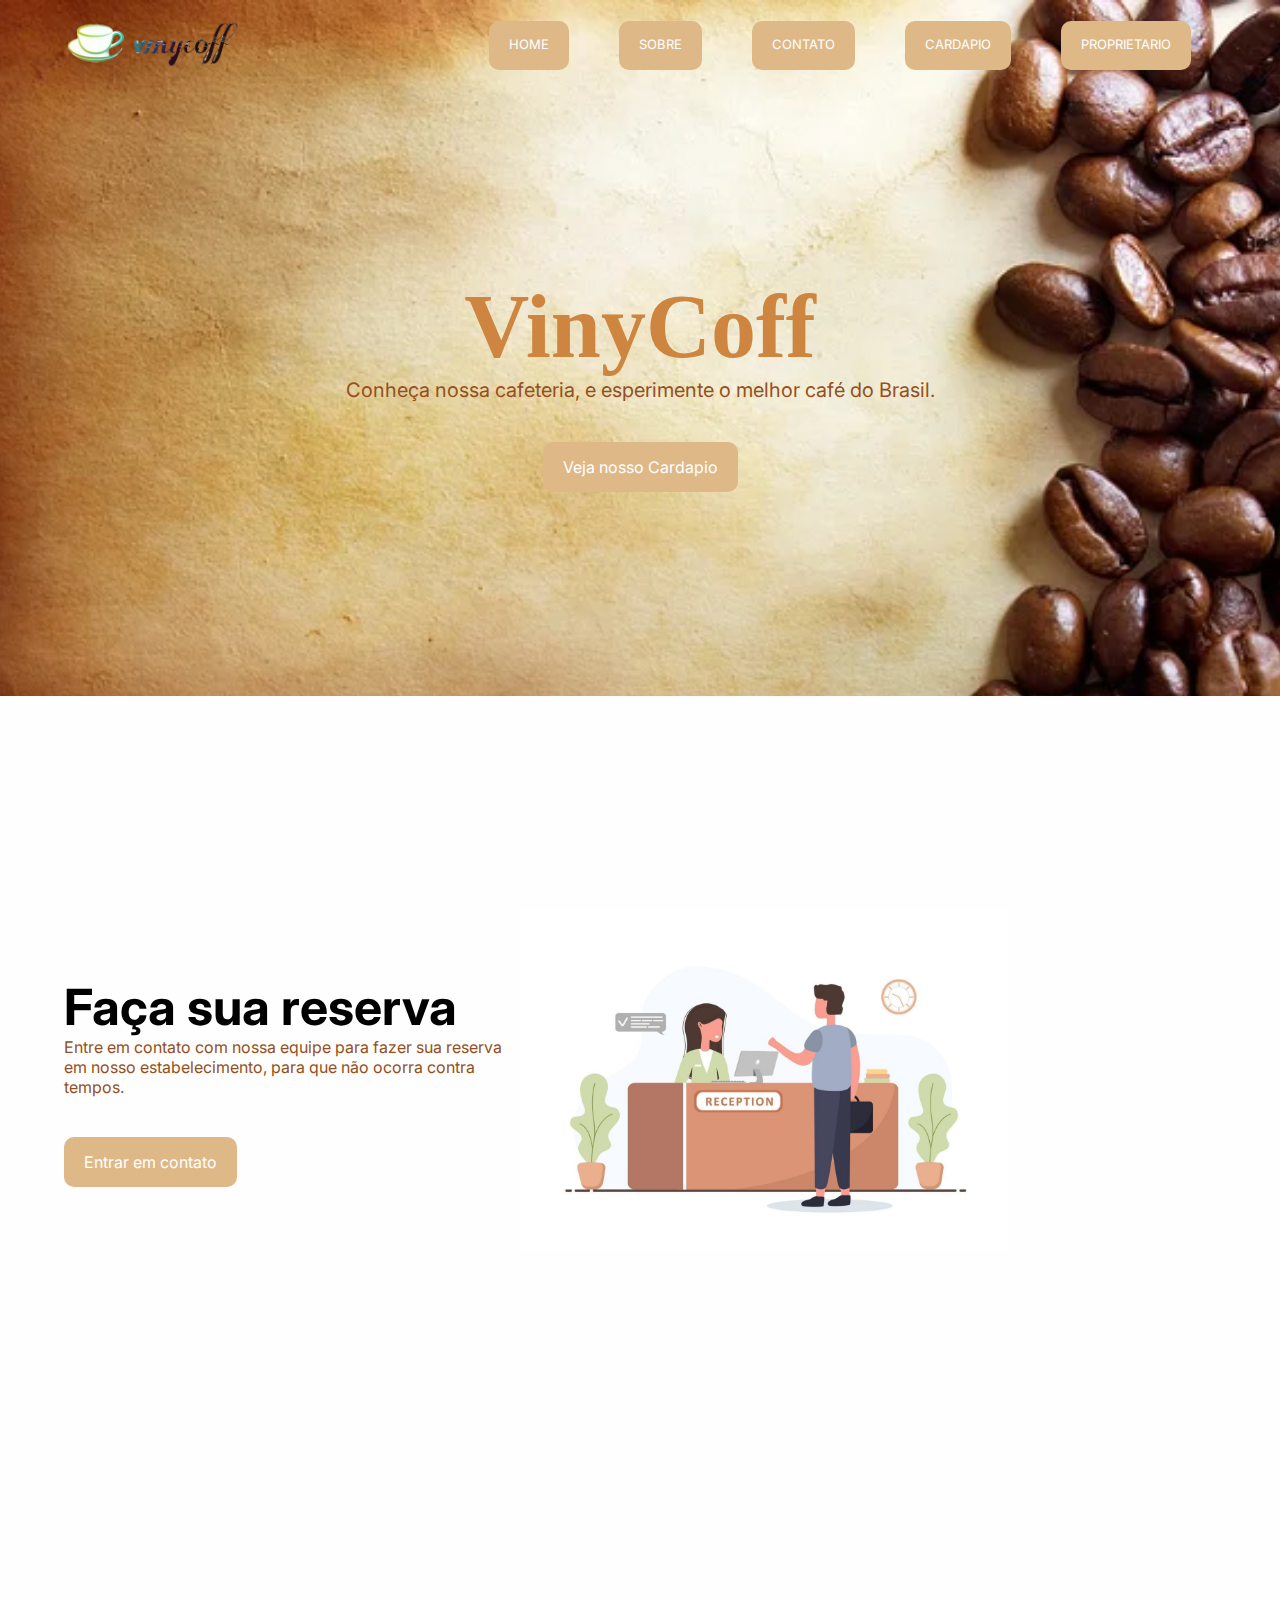
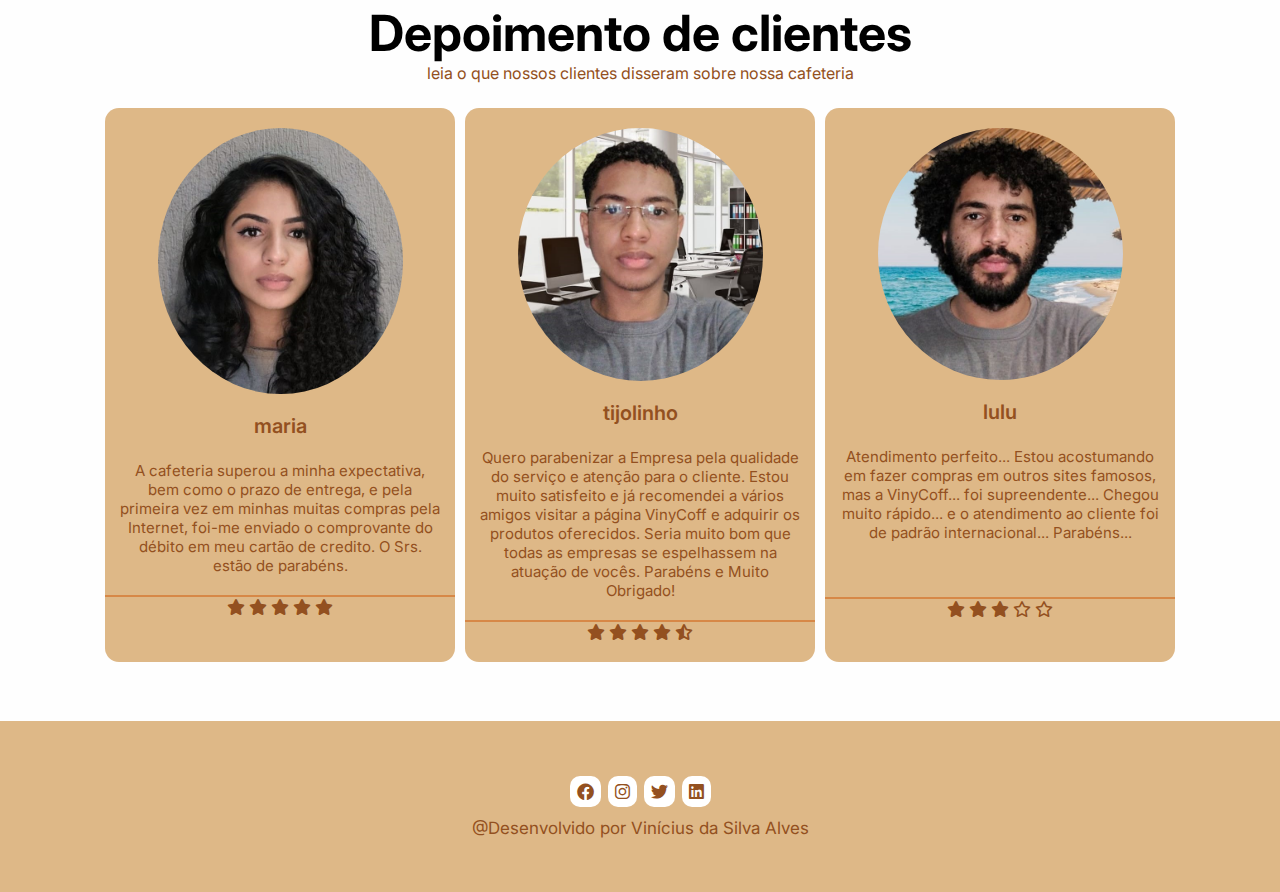
<file: index.html>
<!DOCTYPE html>
    <head>
        <meta charset="UTF-8">
        <meta name="viewport" content="width=device-width, initial-scale=1.0">
        <link rel="stylesheet" href="https://cdnjs.cloudflare.com/ajax/libs/font-awesome/6.0.0/css/all.min.css">
        <title>Venda de Café</title>
        <link rel="stylesheet" href="css/config.css">
        </head>
    <body>
        

        <header style="background-image: url(imagens/backcafé.jpg);">
            <div class="conti">
                <nav>
                    <a href="index.html">
                        <img src="imagens/title.png" alt="logo" width="180">
                    </a>
                    <ul class="ul">
                        <a class="btn" href="index.html">Home</a>
                        <a class="btn" href="sobre.html">Sobre</a>
                        <a class="btn" href="contato.html">Contato</a>
                        <a class="btn" href="cardapio.html">cardapio</a>
                        <a class="btn" href="proprietario.html">proprietario</a>
                        <div class="close-icon" onclick="closeMenu()">
                            <i class="fa-regular fa-circle-xmark"></i>
                        </div>
                    </ul>
                    <div class="menu-icon" onclick="openMenu()">
                        <i class="fa-solid fa-bars"></i>
                    </div>
                </nav>
                <section class="banner">
                    <div class="ban">
                        <h1>VinyCoff</h1>
                        <p>Conheça nossa cafeteria, e esperimente o melhor café do Brasil.</p>
                        <br><br>
                        <a href="cardapio.html" class="btn animate-bnt">Veja nosso Cardapio</a>
                    </div>
                </section>
            </div>
        </header>
        <br><br><br><br><br><br><br><br>
        <section class="faca-mais">
            <div class="conti">
                <div class="faça-mais-texto">
                    <h3>Faça sua reserva</h3>
                    <p>Entre em contato com nossa equipe para fazer sua reserva em nosso estabelecimento, para que não ocorra contra tempos.</p>
                    <br><br>
                    <a href="contato.html" class="btn animate-bnt">Entrar em contato</a>
                </div>
                <div class="faça-mais-img">
                    <img src="imagens/reserva.jpg" alt="" width=70%">
                </div>
            </div>
        </section>
        <br><br><br><br><br><br><br><br><br><br><br><br>
        <section class="depoimento">
            <div class="conti">
                <h3>Depoimento de clientes</h3>
                <p>leia o que nossos clientes disseram sobre nossa cafeteria</p>
                <div class="card">
                    <div class="card-item">
                        <img src="imagens/feminino.jpg" alt="maria" width="70%">
                        <p class="nome-user">maria</p>
                        <p class="depoimento-user"> 
                            A cafeteria superou a minha expectativa, bem como o prazo de entrega, e 
                            pela primeira vez em minhas muitas compras pela Internet, foi-me enviado o 
                            comprovante do débito em meu
                             cartão de credito. O Srs. estão de parabéns.</p>
                        </p>
                        <div class="estrela">
                            <p> 
                                <i class="fas fa-star"></i>
                                <i class="fas fa-star"></i>
                                <i class="fas fa-star"></i>
                                <i class="fas fa-star"></i>
                                <i class="fa fa-star"></i></p>
                        </div>
                    </div>
                    <div class="card-item">
                        <img src="imagens/trabalho.jpg" alt="tijolinho" width="70%">
                        <p class="nome-user">tijolinho</p>
                        <p class="depoimento-user"> 
                            Quero parabenizar a Empresa pela qualidade do serviço e atenção para o cliente.
                            Estou muito satisfeito e já recomendei a vários amigos visitar a página VinyCoff
                            e adquirir os produtos oferecidos. Seria muito bom que todas as
                            empresas se espelhassem na atuação de vocês. Parabéns e Muito Obrigado!</p>
                        </p>
                        <div class="estrela">
                            <p> 
                                <i class="fas fa-star"></i>
                                <i class="fas fa-star"></i>
                                <i class="fas fa-star"></i>
                                <i class="fas fa-star"></i>
                                <i class="fas fa-star-half-stroke"></i></p>
                    </div>
                </div>
                <div class="card-item">
                    <img src="imagens/praia.jpg" alt="lulu" width="70%">
                    <p class="nome-user">lulu</p>
                    <p class="depoimento-user"> 
                        Atendimento perfeito... Estou acostumando em fazer compras em outros sites
                         famosos, mas a VinyCoff... foi supreendente... Chegou muito rápido...
                          e o atendimento ao cliente foi de padrão internacional... Parabéns...</p>
                          <br>
                    <div class="estrela">
                        <p> 
                            <i class="fas fa-star"></i>
                            <i class="fas fa-star"></i>
                            <i class="fas fa-star"></i>
                            <i class="fa-regular fa-star"></i>
                            <i class="fa-regular fa-star"></i></p>
                    </div>
                </div>
            </div>
        </section>

    <footer class="footer">
        <div class="conti">
            <div class="links">
                <a href="#"><i class="fab fa-facebook"></i></a>
                <a href="#"><i class="fab fa-instagram"></i></a>
                <a href="#"><i class="fab fa-twitter"></i></a>
                <a href="#"><i class="fab fa-linkedin"></i></a>
            </div>
            <p>@Desenvolvido por Vinícius da Silva Alves</p>
        </div>
    </footer>
        <script src="js/main.js"></script>
    </body>
</html>
</file>
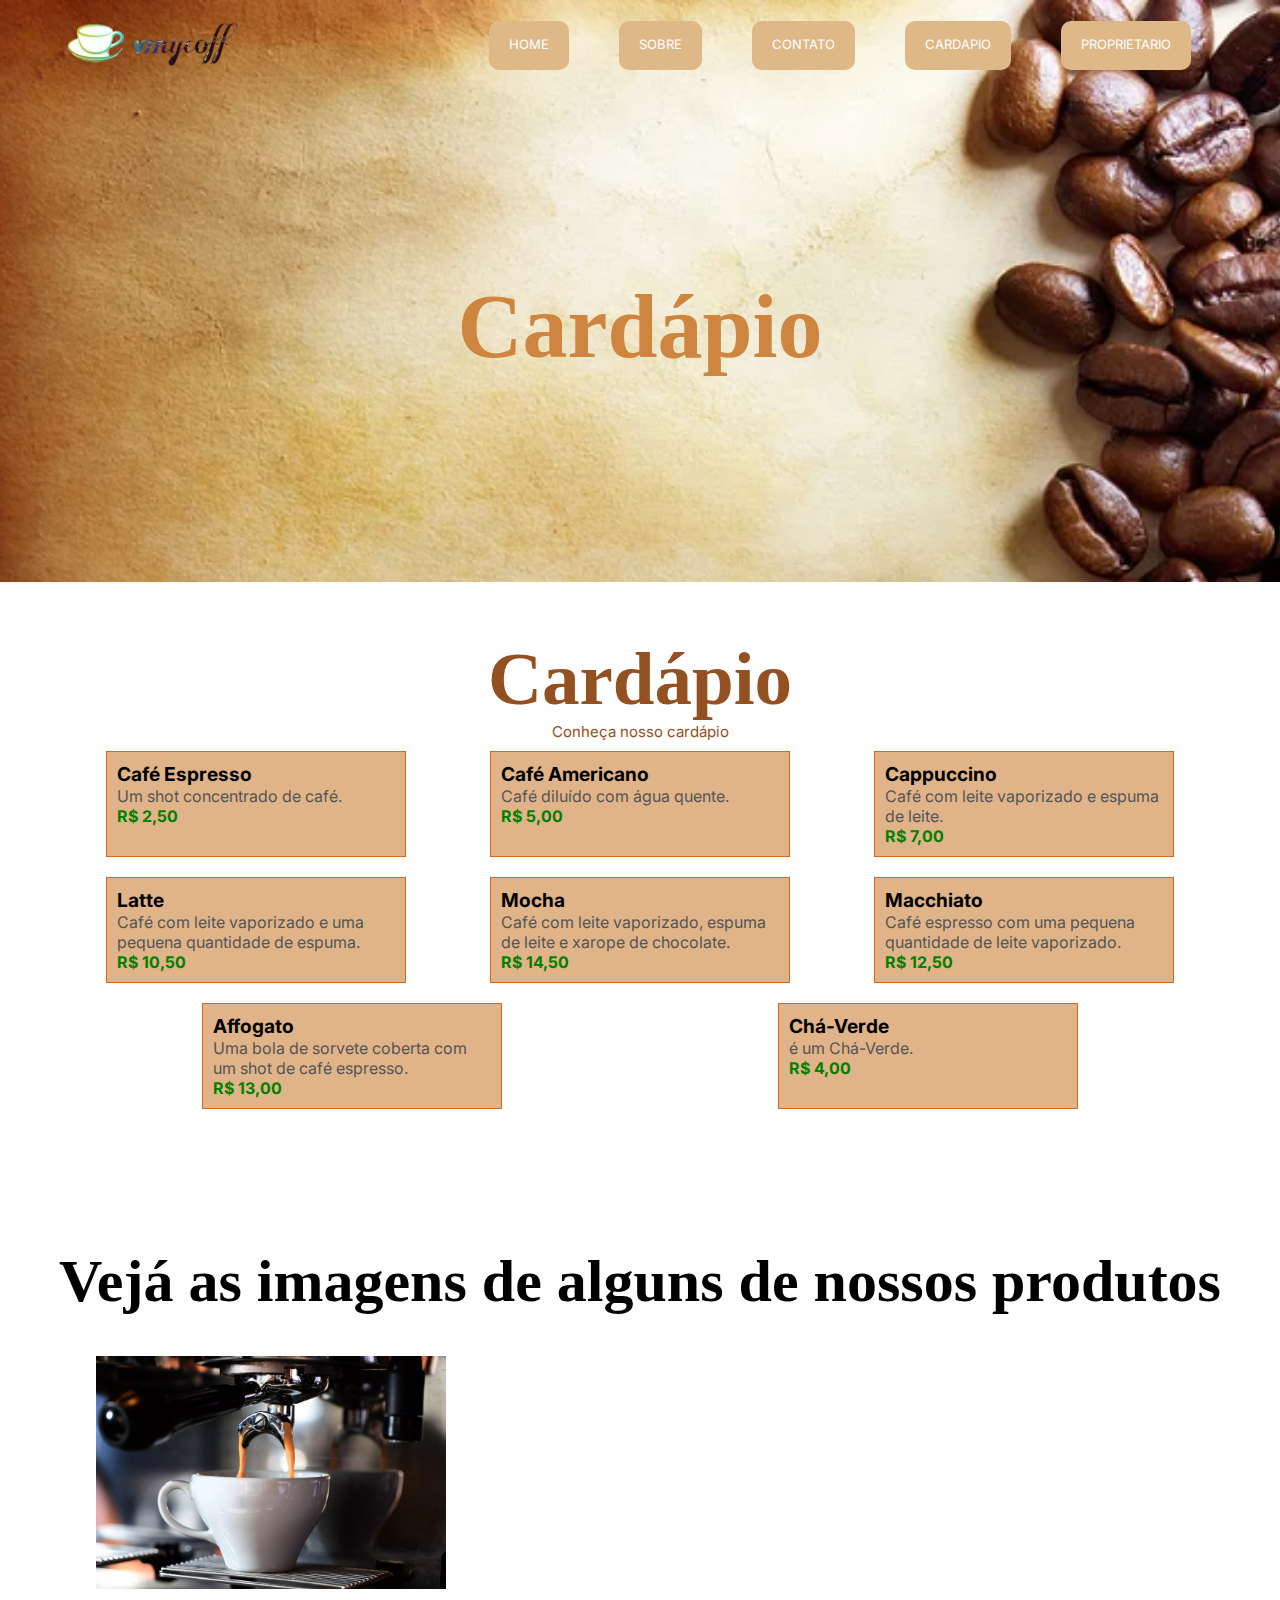
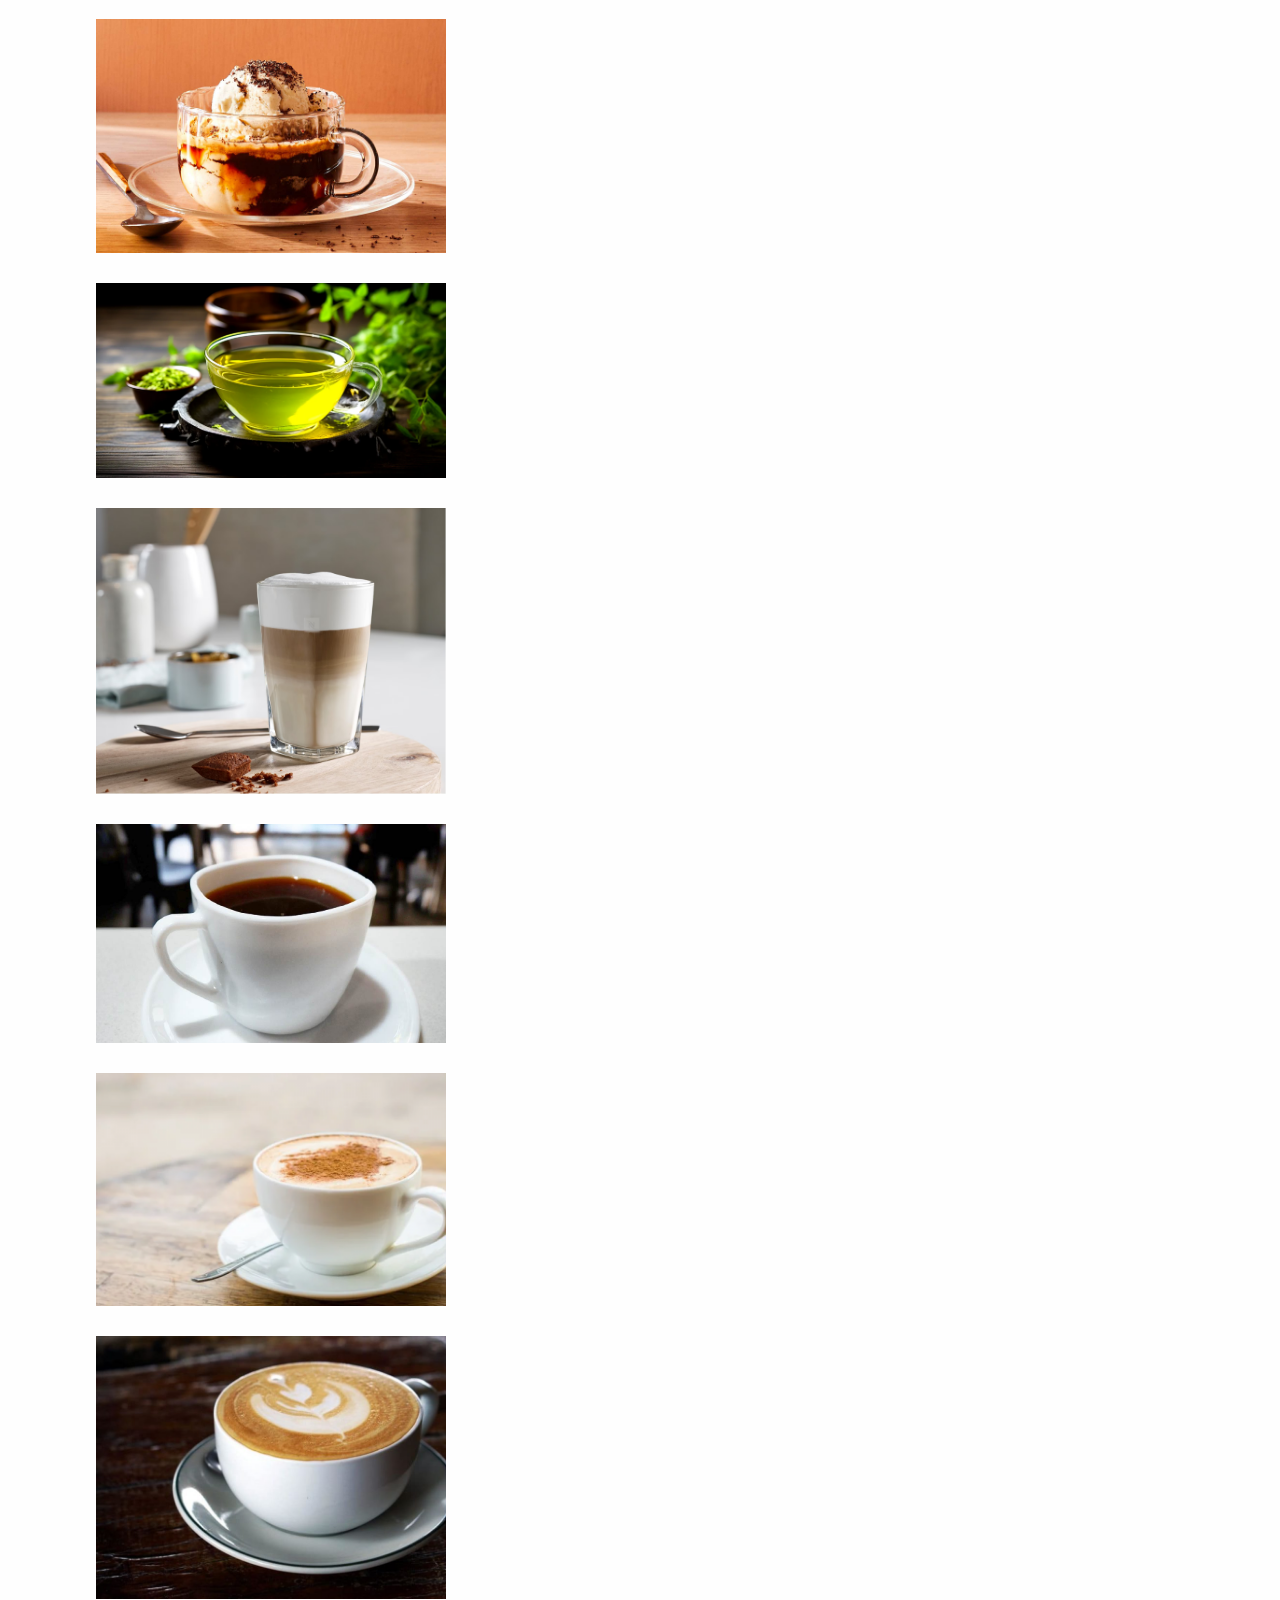
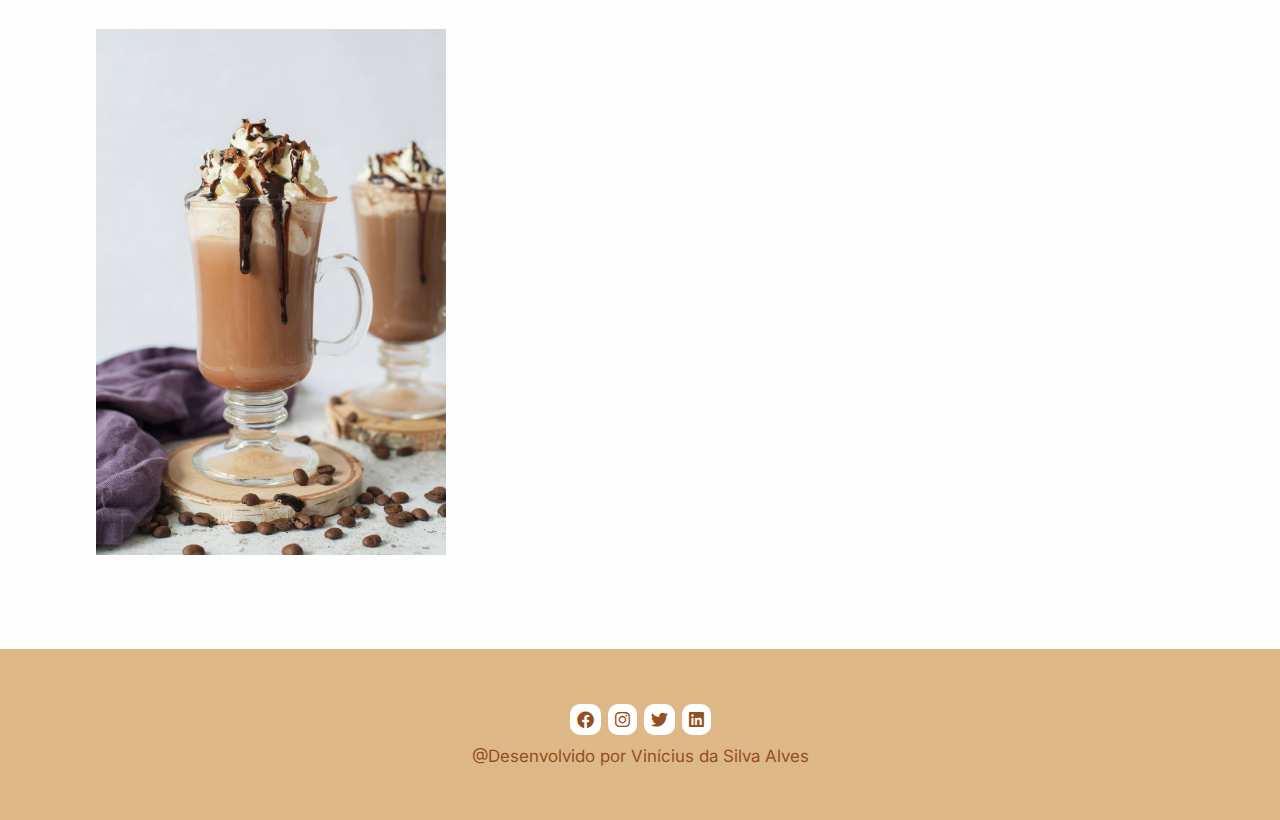
<file: cardapio.html>
<!DOCTYPE html>
    <head>
        <meta charset="UTF-8">
        <meta name="viewport" content="width=device-width, initial-scale=1.0">
        <link rel="stylesheet" href="https://cdnjs.cloudflare.com/ajax/libs/font-awesome/6.0.0/css/all.min.css">
        <title>Cardapio</title>
        <link rel="stylesheet" href="css/config.css">
        </head>
    <body>
        

        <header style="background-image: url(imagens/backcafé.jpg);">
            <div class="conti">
                <nav>
                    <a href="index.html">
                        <img src="imagens/title.png" alt="logo" width="180">
                    </a>
                    <ul class="ul">
                        <a class="btn" href="index.html">Home</a>
                        <a class="btn" href="sobre.html">Sobre</a>
                        <a class="btn" href="contato.html">Contato</a>
                        <a class="btn" href="cardapio.html">cardapio</a>
                        <a class="btn" href="proprietario.html">proprietario</a>
                        <div class="close-icon" onclick="closeMenu()">
                            <i class="fa-regular fa-circle-xmark"></i>
                        </div>
                    </ul>
                    <div class="menu-icon" onclick="openMenu()">
                        <i class="fa-solid fa-bars"></i>
                    </div>
                </nav>
                <section class="banner">
                    <div class="ban">
                        <h1>Cardápio</h1>
                    </div>
                </section>
            </div>
        </header>
        <section class="cardapio">
            <div class="conti">
                <h3>Cardápio</h3>
                <p>Conheça nosso cardápio</p>
                <div class="menu">
                    <div class="cafe-item">
                        <div class="cafe-title">Café Espresso</div>
                        <div class="cafe-description">Um shot concentrado de café.</div>
                        <div class="cafe-price">R$ 2,50</div>
                    </div>
            
                    <div class="cafe-item">
                        <div class="cafe-title">Café Americano</div>
                        <div class="cafe-description">Café diluído com água quente.</div>
                        <div class="cafe-price">R$ 5,00</div>
                    </div>
            
                    <div class="cafe-item">
                        <div class="cafe-title">Cappuccino</div>
                        <div class="cafe-description">Café com leite vaporizado e espuma de leite.</div>
                        <div class="cafe-price">R$ 7,00</div>
                    </div>
            
                    <div class="cafe-item">
                        <div class="cafe-title">Latte</div>
                        <div class="cafe-description">Café com leite vaporizado e uma pequena quantidade de espuma.</div>
                        <div class="cafe-price">R$ 10,50</div>
                    </div>
            
                    <div class="cafe-item">
                        <div class="cafe-title">Mocha</div>
                        <div class="cafe-description">Café com leite vaporizado, espuma de leite e xarope de chocolate.</div>
                        <div class="cafe-price">R$ 14,50</div>
                    </div>
            
                    <div class="cafe-item">
                        <div class="cafe-title">Macchiato</div>
                        <div class="cafe-description">Café espresso com uma pequena quantidade de leite vaporizado.</div>
                        <div class="cafe-price">R$ 12,50</div>
                    </div>
            
                    <div class="cafe-item">
                        <div class="cafe-title">Affogato</div>
                        <div class="cafe-description">Uma bola de sorvete coberta com um shot de café espresso.</div>
                        <div class="cafe-price">R$ 13,00</div>
                    </div>

                    <div class="cafe-item">
                        <div class="cafe-title">Chá-Verde</div>
                        <div class="cafe-description">é um Chá-Verde.</div>
                        <div class="cafe-price">R$ 4,00</div>
                    </div>
                </div>
                
            </div>
        </section>

        <section class="produto">
            <div class="produto-text">
                <h3>Vejá as imagens de alguns de nossos produtos</h3>
            </div>
            <div class="produto-img">
                <img src="imagens/expresso.webp" alt="expresso" >
                <img src="imagens/affogato.jpg" alt="affogato" >
                <img src="imagens/cha-verde.webp" alt="cha" >
                <img src="imagens/macchiato.avif" alt="macchiato" >
                <img src="imagens/Filter-or-Americano.jpg" alt="Americano">
                <img src="imagens/cappuccino.webp" alt="cappuccino">
                <img src="imagens/latte.jpeg" alt="latte">
                <img src="imagens/mocha.jpg" alt="mocha">
            </div>
        </section>

        <footer class="footer">
            <div class="conti">
                <div class="links">
                    <a href="#"><i class="fab fa-facebook"></i></a>
                    <a href="#"><i class="fab fa-instagram"></i></a>
                    <a href="#"><i class="fab fa-twitter"></i></a>
                    <a href="#"><i class="fab fa-linkedin"></i></a>
                </div>
                <p>@Desenvolvido por Vinícius da Silva Alves</p>
            </div>
        </footer>
            <script src="js/main.js"></script>
    </body>
</html>
</file>
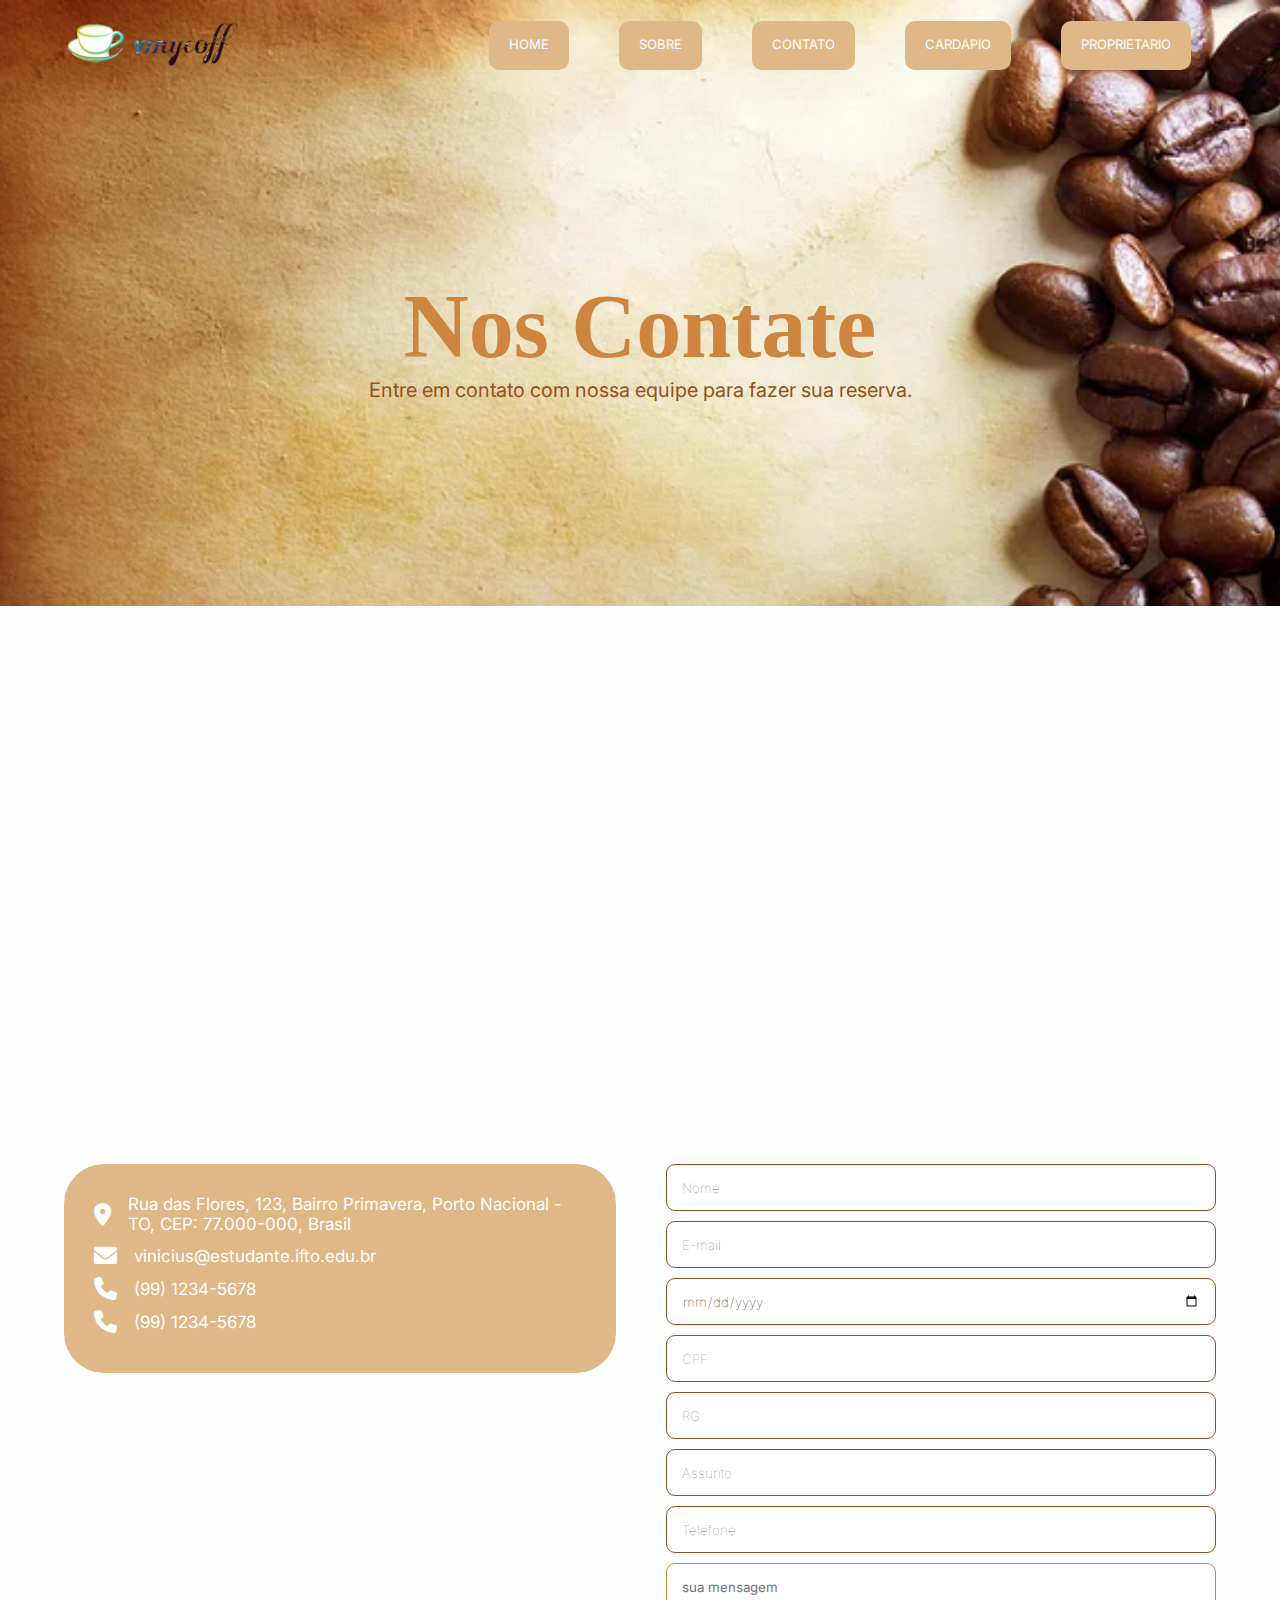
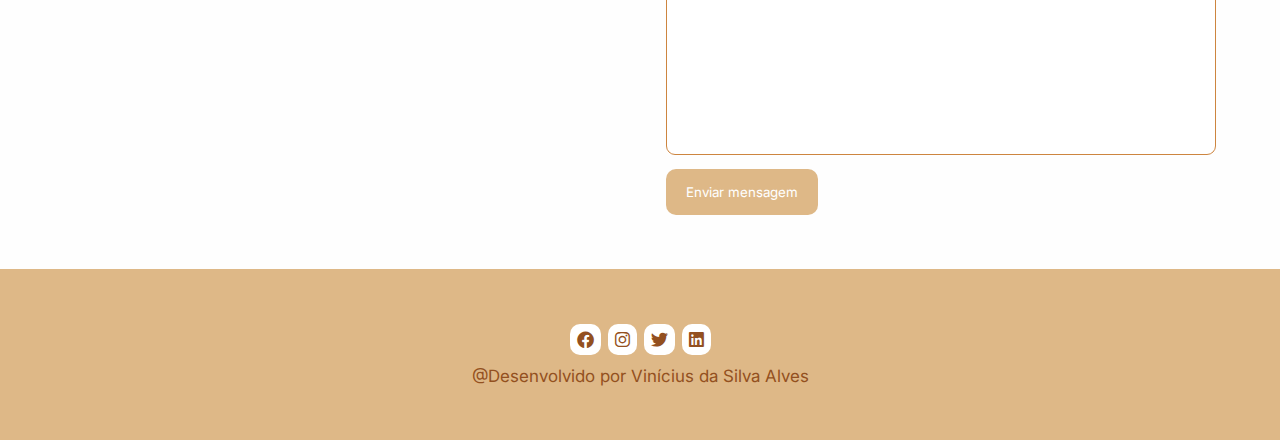
<file: contato.html>
<!DOCTYPE html>
    <head>
        <meta charset="UTF-8">
        <meta name="viewport" content="width=device-width, initial-scale=1.0">
        <link rel="stylesheet" href="https://cdnjs.cloudflare.com/ajax/libs/font-awesome/6.0.0/css/all.min.css">
        <title>Contatenos</title>
        <link rel="stylesheet" href="css/config.css">
        </head>
    <body>
        

        <header style="background-image: url(imagens/backcafé.jpg);">
            <div class="conti">
                <nav>
                    <a href="index.html">
                        <img src="imagens/title.png" alt="logo" width="180">
                    </a>
                    <ul class="ul">
                        <a class="btn" href="index.html">Home</a>
                        <a class="btn" href="sobre.html">Sobre</a>
                        <a class="btn" href="contato.html">Contato</a>
                        <a class="btn" href="cardapio.html">cardapio</a>
                        <a class="btn" href="proprietario.html">proprietario</a>                       
                        <div class="close-icon" onclick="closeMenu()">
                            <i class="fa-regular fa-circle-xmark"></i>
                        </div>
                    </ul>
                    <div class="menu-icon" onclick="openMenu()">
                        <i class="fa-solid fa-bars"></i>
                    </div>
                </nav>
                <section class="banner">
                    <div class="ban">
                        <h1>Nos Contate</h1>
                        <p>Entre em contato com nossa equipe para fazer sua reserva.</p>
                    </div>
                </section>
            </div>
        </header>
        
        <section class="contato">
            <div class="conti">
                <div class="mapa">
                    <iframe src="https://www.google.com/maps/embed?pb=!1m18!1m12!1m3!1d12357.206036146825!2d-48.40667162133151!3d-10.697331274952505!2m3!1f0!2f0!3f0!3m2!1i1024!2i768!4f13.1!3m3!1m2!1s0x933b734acaf8b0d5%3A0x9962f752d931c231!2sIFTO%20-%20Campus%20Porto%20Nacional!5e0!3m2!1spt-BR!2sbr!4v1700148283848!5m2!1spt-BR!2sbr" width="100%" height="450" style="border:0;" allowfullscreen="" loading="lazy" referrerpolicy="no-referrer-when-downgrade"></iframe>
                </div>
                <div class="contato-info">
                    <div class="left-side">
                        <div>
                            <i class="fa-solid fa-location-dot"></i>
                            <p>Rua das Flores, 123, Bairro Primavera, Porto Nacional - TO, CEP: 77.000-000, Brasil</p>
                        </div>
                        <div>
                            <i class="fa-solid fa-envelope"></i>
                            <p>vinicius@estudante.ifto.edu.br</p>
                        </div>
                        <div>
                            <i class="fa-solid fa-phone"></i>
                            <p>(99) 1234-5678</p>
                        </div>
                        <div>
                                <i class="fa-solid fa-phone"></i>
                                <p>(99) 1234-5678</p>
                        </div>
                    </div>
                    <div class="right-side">
                        <form action="">
                            <input type="text" placeholder="Nome" required>
                            <input type="email" placeholder="E-mail" required>
                            <input type="date" name="data" required>
                            <input type="number" placeholder="CPF" required>
                            <input type="number" placeholder="RG" required>
                            <input type="text" placeholder="Assunto" required>
                            <input type="number" placeholder="Telefone" required>
                            <textarea name="mensagem" cols="30" rows="10" placeholder="sua mensagem" required></textarea>
                            <button class="btn">Enviar mensagem</button>
                        </form>
                    </div>
                </div>
            </div>
        </section>

        <footer class="footer">
            <div class="conti">
                <div class="links">
                    <a href="#"><i class="fab fa-facebook"></i></a>
                    <a href="#"><i class="fab fa-instagram"></i></a>
                    <a href="#"><i class="fab fa-twitter"></i></a>
                    <a href="#"><i class="fab fa-linkedin"></i></a>
                </div>
                <p>@Desenvolvido por Vinícius da Silva Alves</p>
            </div>
        </footer>
            <script src="js/main.js"></script>
    </body>
</html>
</file>
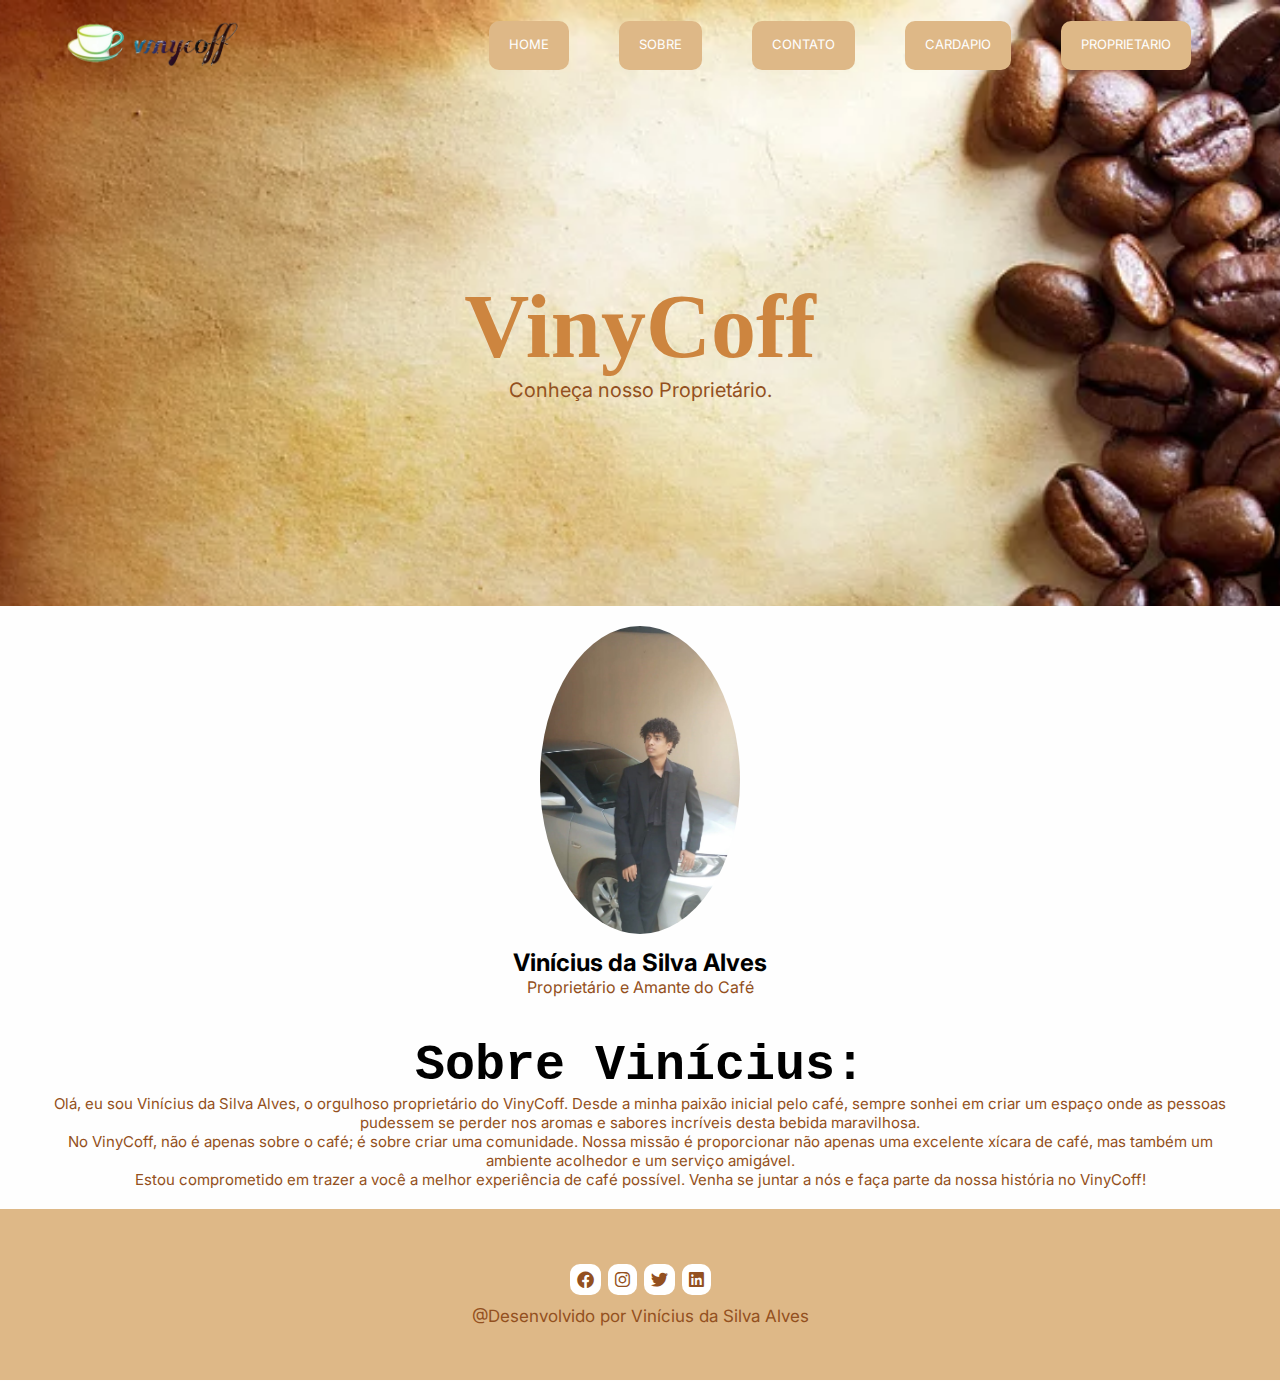
<file: proprietario.html>
<!DOCTYPE html>
    <head>
        <meta charset="UTF-8">
        <meta name="viewport" content="width=device-width, initial-scale=1.0">
        <link rel="stylesheet" href="https://cdnjs.cloudflare.com/ajax/libs/font-awesome/6.0.0/css/all.min.css">
        <title>Proprietari-VinyCoff</title>
        <link rel="stylesheet" href="css/config.css">
        </head>
    <body>
        

        <header style="background-image: url(imagens/backcafé.jpg);">
            <div class="conti">
                <nav>
                    <a href="index.html">
                        <img src="imagens/title.png" alt="logo" width="180">
                    </a>
                    <ul class="ul">
                        <a class="btn" href="index.html">Home</a>
                        <a class="btn" href="sobre.html">Sobre</a>
                        <a class="btn" href="contato.html">Contato</a>
                        <a class="btn" href="cardapio.html">cardapio</a>
                        <a class="btn" href="proprietario.html">proprietario</a>                       
                        <div class="close-icon" onclick="closeMenu()">
                            <i class="fa-regular fa-circle-xmark"></i>
                        </div>
                    </ul>
                    <div class="menu-icon" onclick="openMenu()">
                        <i class="fa-solid fa-bars"></i>
                    </div>
                </nav>
                <section class="banner">
                    <div class="ban">
                        <h1>VinyCoff</h1>
                        <p>Conheça nosso Proprietário.</p>
                    </div>
                </section>
            </div>
        </header>
        
        <section class="proprietario">
            <div class="proprietario-image">
                <img src="imagens/proprietario.jpg" alt="Foto do Proprietário">
            </div>
            <div class="proprietario-details">
                <h2>Vinícius da Silva Alves</h2>
                <p>Proprietário e Amante do Café</p>
            </div>
            <div class="proprietario-text">
                <h3>Sobre Vinícius:</h3>
                <p>Olá, eu sou Vinícius da Silva Alves, o orgulhoso proprietário do VinyCoff. Desde a minha paixão inicial pelo café, sempre sonhei em criar um espaço onde as pessoas pudessem se perder nos aromas e sabores incríveis desta bebida maravilhosa.</p>
                <p>No VinyCoff, não é apenas sobre o café; é sobre criar uma comunidade. Nossa missão é proporcionar não apenas uma excelente xícara de café, mas também um ambiente acolhedor e um serviço amigável.</p>
                <p>Estou comprometido em trazer a você a melhor experiência de café possível. Venha se juntar a nós e faça parte da nossa história no VinyCoff!</p>
            </div>
        </section>

        <footer class="footer">
            <div class="conti">
                <div class="links">
                    <a href="#"><i class="fab fa-facebook"></i></a>
                    <a href="#"><i class="fab fa-instagram"></i></a>
                    <a href="#"><i class="fab fa-twitter"></i></a>
                    <a href="#"><i class="fab fa-linkedin"></i></a>
                </div>
                <p>@Desenvolvido por Vinícius da Silva Alves</p>
            </div>
        </footer>
            <script src="js/main.js"></script>
    </body>
</html>
</file>
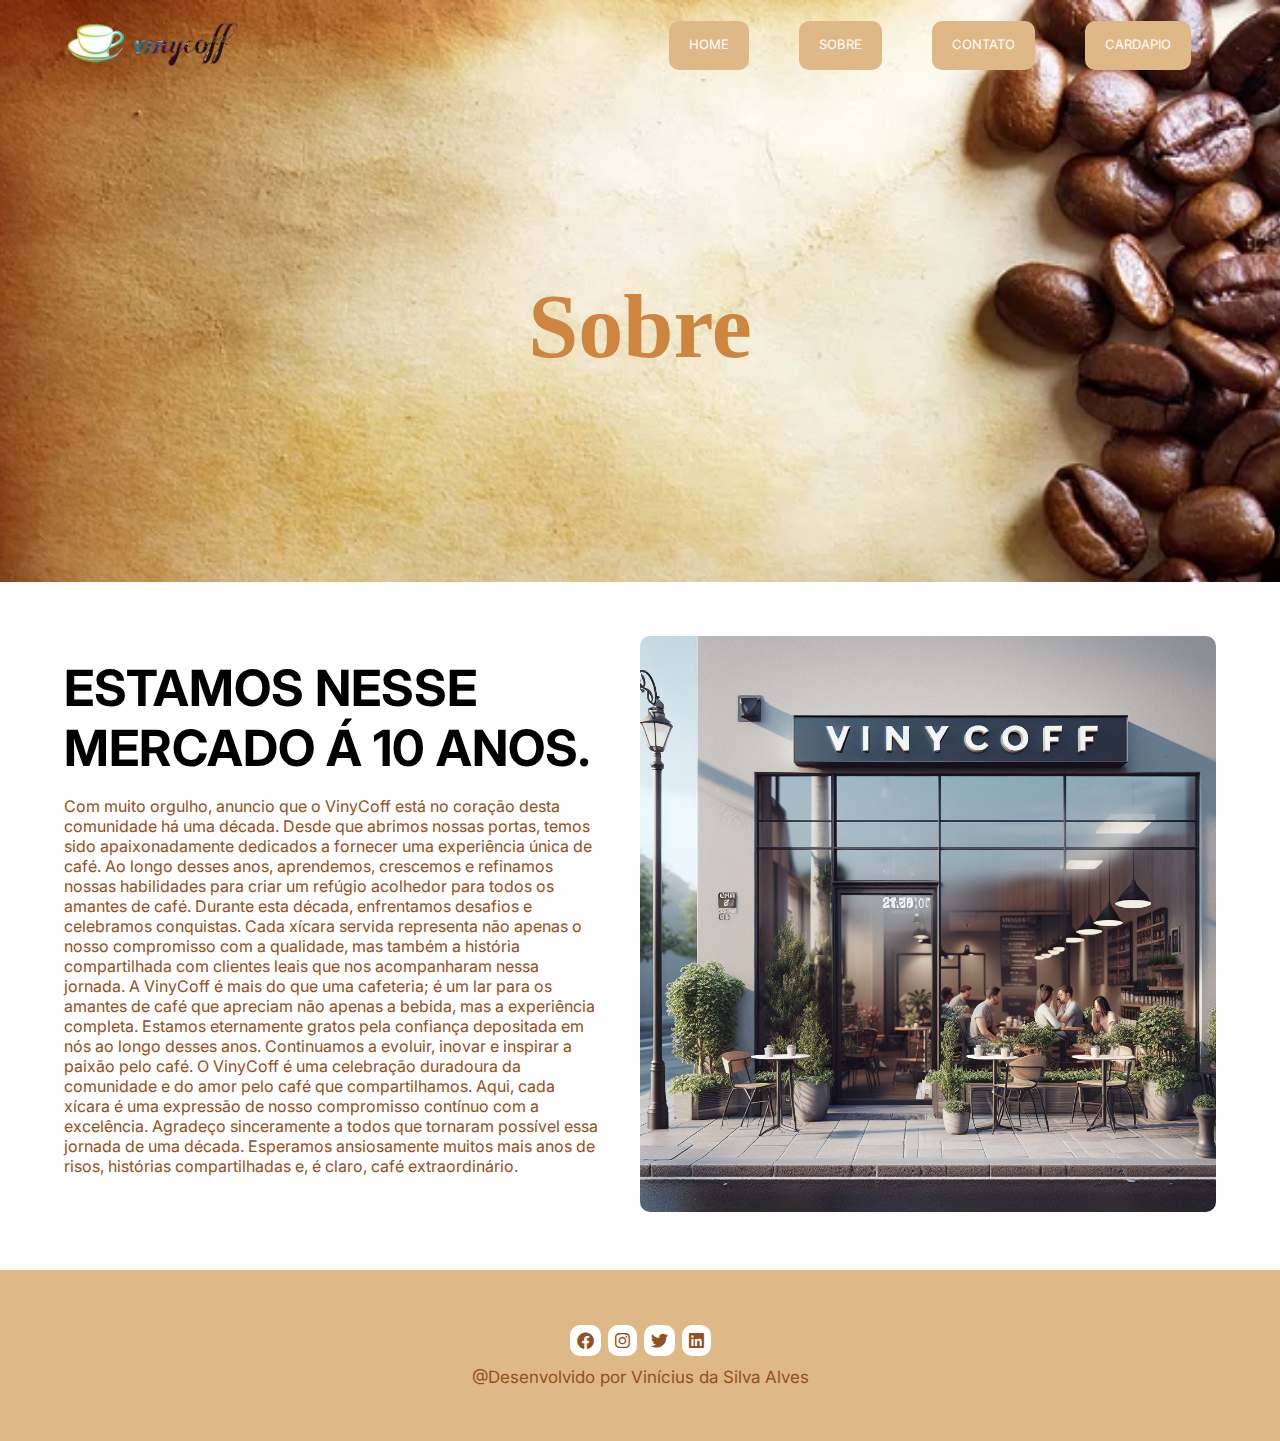
<file: sobre.html>
<!DOCTYPE html>
    <head>
        <meta charset="UTF-8">
        <meta name="viewport" content="width=device-width, initial-scale=1.0">
        <link rel="stylesheet" href="https://cdnjs.cloudflare.com/ajax/libs/font-awesome/6.0.0/css/all.min.css">
        <title>Sobre Venda de Café</title>
        <link rel="stylesheet" href="css/config.css">
        </head>
    <body>
        

        <header style="background-image: url(imagens/backcafé.jpg);">
            <div class="conti">
                <nav>
                    <a href="index.html">
                        <img src="imagens/title.png" alt="logo" width="180">
                    </a>
                    <ul class="ul">
                        <a class="btn" href="index.html">Home</a>
                        <a class="btn" href="sobre.html">Sobre</a>
                        <a class="btn" href="contato.html">Contato</a>
                        <a class="btn" href="cardapio.html">cardapio</a>                       
                        <div class="close-icon" onclick="closeMenu()">
                            <i class="fa-regular fa-circle-xmark"></i>
                        </div>
                    </ul>
                    <div class="menu-icon" onclick="openMenu()">
                        <i class="fa-solid fa-bars"></i>
                    </div>
                </nav>
                <section class="banner">
                    <div class="ban">
                        <h1>Sobre</h1>
                    </div>
                </section>
            </div>
        </header>
        <section class="sobre">
            <div class="conti">
                <div class="sobre-texto">
                    <H3>ESTAMOS NESSE MERCADO Á 10 ANOS.</H3>
                    <p>
                        Com muito orgulho, anuncio que o VinyCoff está no coração
                         desta comunidade há uma década. Desde que abrimos nossas 
                         portas, temos sido apaixonadamente dedicados a fornecer 
                         uma experiência única de café. Ao longo desses anos, 
                         aprendemos, crescemos e refinamos nossas habilidades para 
                         criar um refúgio acolhedor para todos os amantes de café.
                        Durante esta década, enfrentamos desafios e celebramos 
                        conquistas. Cada xícara servida representa não apenas o 
                        nosso compromisso com a qualidade, mas também a história 
                        compartilhada com clientes leais que nos acompanharam nessa 
                        jornada. A VinyCoff é mais do que uma cafeteria; é um lar para 
                        os amantes de café que apreciam não apenas a bebida, mas a 
                        experiência completa.
                        Estamos eternamente gratos pela confiança depositada em nós 
                        ao longo desses anos. Continuamos a evoluir, inovar e inspirar 
                        a paixão pelo café. O VinyCoff é uma celebração duradoura da comunidade 
                        e do amor pelo café que compartilhamos. Aqui, cada xícara é uma expressão 
                        de nosso compromisso contínuo com a excelência.
                        Agradeço sinceramente a todos que tornaram possível essa jornada 
                        de uma década. Esperamos ansiosamente muitos mais anos de risos, 
                        histórias compartilhadas e, é claro, café extraordinário.
                    </p>
                </div>
                <div class="sobre-img">
                    <img src="imagens/cafeteria.jpeg" alt="sobre">
                </div>
            </div>
        </section>

        <footer class="footer">
            <div class="conti">
                <div class="links">
                    <a href="#"><i class="fab fa-facebook"></i></a>
                    <a href="#"><i class="fab fa-instagram"></i></a>
                    <a href="#"><i class="fab fa-twitter"></i></a>
                    <a href="#"><i class="fab fa-linkedin"></i></a>
                </div>
                <p>@Desenvolvido por Vinícius da Silva Alves</p>
            </div>
        </footer>
            <script src="js/main.js"></script>
    </body>
</html>
</file>
<file: css/config.css>
@import url('https://fonts.googleapis.com/css2?family=Inter:wght@100;200;300;400;500;600;700&display=swap');
*{
  margin: 0;
  padding: 0;
  box-sizing: border-box;
  text-decoration: none;
  outline: none;
  font-family: 'Inter', sans-serif;
}
body{
  background-color:rgb(254, 254, 254)
}
section,footer{
  padding: 54px 0;
}
h3{
  font-size: 50px;
}
p{
  color: #935020;
}
.conti{
  max-width: 1400px;
  margin: 0 auto;
  padding: 0 5%;
}
.btn{
  background-color: #deb887;
  color: white;
  padding: 15px 20px;
  border-radius: 10px;
  cursor: pointer;
  display: inline-block;
  transition: 0.1s;

}
.btn.animate-bnt{
  animation: animate-outline 1s ease-out infinite;
}
.btn:hover{
  background-color:rgb(141, 96, 54);
}
@keyframes animate-outline {
  from{
    outline: 0px solid rgba(247, 162, 53, 0.639);
  }
  to{
    outline: 15px solid #deb8875b;
  }
}
header{
  background-position: center;
  background-size: cover;
  background-attachment: fixed;
}
nav{
  display: flex;
  align-items: center;
  justify-content: space-between;
  padding-top: 20px;

}
nav ul{
  display:flex;
  align-items: center;
}
nav ul a{
  color:white;
  margin: 0 25px;
  text-transform: uppercase;
  font-size: 13px;
  display: block;
}
nav ul a::after{
  content: "";
  background-color: #CD853F;
  height: 3px;
  width: 0%;
  display: block;
  margin: 0 auto;
  transition: 0.3s;
}
nav ul a:hover::after{
  width: 100%;
}

/*menu mobile*/
nav .menu-icon{
  cursor: pointer;
  font-size: 25px;
  color:#CD853F;
  display: none;
}

nav .close-icon{
  display: none;
  font-size: 30px;
  color: white;
}

/*fim menu mobile*/

.banner{
  display: flex;
  justify-content: center;
}
.banner .ban{
  margin: 150px;
  text-align: center;
  padding: 0 90px;
}
.banner .ban h1{
  font-family: Brush Script MT, Brush Script Std, cursive;
  font-size: 90px;
  color:#CD853F;
}
.banner .ban p{
  font-size: 20px;
  font-weight:normal;
}
.faca-mais .conti{
  display: flex;
  align-items: center;

}
.faca-mais .faca-mais-texto{
  width: 50%;
  padding: 0 40px;

}
.faca-mais .faca-mais-texto h3{
  font-size: 56px;
  
}.faca-mais .faca-mais-texto p{
  margin: 5px o 10px o;
}
.faca-mais .faca-mais-img{
  width: 50%;
  
} .faca-mais .faca-mais-img img{
  width: 100%;
}
.depoimento h3{
  text-align: center;
}
.depoimento p{
  margin-bottom: 20px;
  text-align: center;
}
.card{
  display: flex;
  justify-content: center;
  flex-wrap: wrap;
}
.depoimento .card-item{
  background-color:#deb887;
  margin: 5px;
  border-radius: 14px;
  text-align: center;
  width: 350px;
  transition: 0.3s;
}
.depoimento .card-item img{
  border-radius: 100%;
  width: 10-20px;
  display: block;
  margin: 20px auto;
}
.depoimento .card-item .nome-user{
  font-weight: 600;
  font-size: 20px;
  margin-bottom: 23px;
  transition: 0.3s;
}
.depoimento .card-item .depoimento-user{
  font-size: 15px;
  padding: 0 15px;
  transition: 0.3s;
}
.depoimento .card-item .estrela{
  margin: 15px 0;
  border-top: 2px solid rgba(210, 105, 30, 0.603);
}
.depoimento .card-item .estrela i{
  font-size: 16px;
}
.depoimento .card-item:hover{
  background-color:#CD853F;
  margin-top: -5px;
}
.depoimento .card-item:hover .nome-user,
.depoimento .card-item:hover .depoimento-user{
  color: white;
}
.footer{
  background-color: #deb887;
  font-size: 17px;
  text-align: center;
}
.footer i{
  color: #935020;
  padding: 7px;
  margin: 1px;
  border-radius: 10px;
  background-color: white;
  transition: 0.3s;
}
.footer i:hover{
  background-color: #CD853F;
  color: white;
}
.footer p{
  margin-top: 10px;
}
/*Pagina Sobre*/
.sobre .conti{
  display: flex;
  align-items: center;
  justify-content: space-between;
}
.sobre .sobre-texto{
  width: 50%;
  padding-right: 40px;
}
.sobre .sobre-texto p{
  margin: 18px 0;
}
.sobre .sobre-img{
  width: 50%;
}
.sobre .sobre-img img{
  width: 100%;
  border-radius: 10px;
  
}

/*Final Pagina Sobre/*/

/*cardapio*/
.cardapio .conti h3{
  font-size: 75px;
  font-family: cursive;
  justify-content: center;
  text-align: center;
  color: #935020;
}

.cardapio .conti p{
  text-align: center;
  border-radius: 26px;
  font-size: 15px;
}

.menu {
  display: flex;
  flex-wrap: wrap;
  justify-content: space-around; /* Isso centraliza os itens horizontalmente */
}

.cafe-item {
  border: 1px solid chocolate;
  padding: 10px;
  margin: 10px;
  width: 300px;
  background-color: #cd863f9e;
  transition: 0.3s;
}
.cafe-item:hover{
  border: #935020 solid 1px;
  background-color: #deb887be;
}

.cafe-title {
  font-size: 1.2em;
  font-weight: bold;
}

.cafe-description {
  color: #555555;
}

.cafe-price {
  font-weight: bold;
  color: #008000; /* cor verde para os preços */
}

.produto{
  margin: 20px 0;
  text-align: center;
  justify-content: space-between;
}

.produto .produto-text h3{
  display: block;
  justify-content: center;
  font-size: 60px;
  font-family: cursive;
  text-align: center;
  margin-bottom: 40px;
}
.produto {
  display: flex;
  flex-direction: column;
  align-items: center;
  justify-content: center;
}

.produto-img {
  display: flex;
  flex-direction: column;
  gap: 10px;
  width: 85%;
}
.produto .produto-img img{
  width: 100%;
  max-width: 350px;
  margin-bottom: 20px;
  align-items: center;
  justify-content: center;
}

/*fim cardapio*/
/*Contato*/
.contato-info{
  display: flex;
  justify-content: space-between;
  margin-top: 50px;
}
.contato-info .left-side{
  width: 50%;
  padding: 30px;
  background-color: #deb887;
  border-radius: 40px;
  margin-right: 50px;
  height: fit-content;
}
.contato-info .left-side div{
  display: flex;
  align-items: center;
  margin-bottom: 10px;
}
.contato-info .left-side div i{
  font-size: 23px;
  margin-right: 17px;
  color: white;
}
.contato-info .left-side p{
  font-size: 17px;
  color: white;
}
.contato-info .right-side{
  width: 50%;
}
.contato-info .right-side input{
  display: block;
  width: 100%;
  margin-bottom: 10px;
  height: 47px;
  padding: 15px;
  border-radius: 9px;
  transition: 0.3s;
  border: 1px solid #935020;
  color: rgb(3, 3, 3);
  font-weight: lighter;
}
.contato-info .right-side input:focus,
.contato-info .right-side textarea:focus{
  border-color: #935020;

}
.contato-info .right-side textarea{
  border: 1px solid #CD853F;
  color: black;
  border-radius: 9px;
  margin-bottom: 10px;
  padding: 15px;
  width: 100%;
  transition: 0.3s;
  resize: none;
}
.contato-info .right-side button{
  border: none;
}

/*Sobre o proprietario*/

.proprietario{
  margin: 20px 0;
  text-align: center;
  padding: 0 40px;
}

.proprietario .proprietario-image img {
  border-radius: 50%;
  width: 100%;
  max-width: 200px;
  margin-bottom: 10px;
}
.proprietario .proprietario-text h3{
  font-family:monospace;
  margin-top: 40px;
}
.proprietario .proprietario-text p{
  font-size: 15px;
  margin: 5px o 10px o;
}

/*fim de sobre o proprietario*/

/*fim contato*/
@media(max-width: 830px){
  /*menu-mobile*/
  ul{
    position: fixed;
    top: 0;
    left: 0;
    background-color:#deb887;
    width: 100%;
    height: 100%;
    flex-direction: column;
    align-items: center;
    justify-content: center;
    clip-path: circle(0% at 100% 0);
    transition: 0.5s;
  }
  .ul.open{
    clip-path: circle(141.4% at 100% 0);
  }
  .ul a{
    margin: 10px 0;
    font-size: 16px; 
  }
  nav .menu-icon{
    display: block;
  }
  nav .close-icon{
    display: block;
    position: absolute;
    top: 46px;
    right: 28px;
  }
  .faca-mais .faca-mais-texto{
    margin-top: 10px;
    padding: 0 20px;
    order: 1;
  }
  .faca-mais .conti{
    flex-direction: column;
    
  }
  .faca-mais .faca-mais-texto{
    font-size: 48px;
  }
  .faca-mais .faca-mais-texto,
  .faca-mais .faca-mais-img{
    width: 100%;
  }
  .banner .ban{
    padding: 0;
    margin: 60px;
  }
  .banner .ban h1{
    font-size: 80px;
  }
  .banner .ban p{
    font-size: 15px;
  }
  .depoimento .cafe-item{
    width: 100%;
  }
  .sobre .conti{
    flex-direction: column;
  }
  .sobre .sobre-texto{
    margin-top: 40px;
    order: 1;
  }
  .sobre .sobre-img,
  .sobre .sobre-texto{
    width: 100%;
  }
  .contato .contato-info{
    flex-direction: column-reverse;
  }
  .contato-info .right-side,
  .contato-info .left-side{
    width: 100%;
  }
  .contato-info .right-side{
    margin-bottom: 30px;
  }
  .proprietario .proprietario-text h3{
    font-size: 40px;
  }
}
</file>
